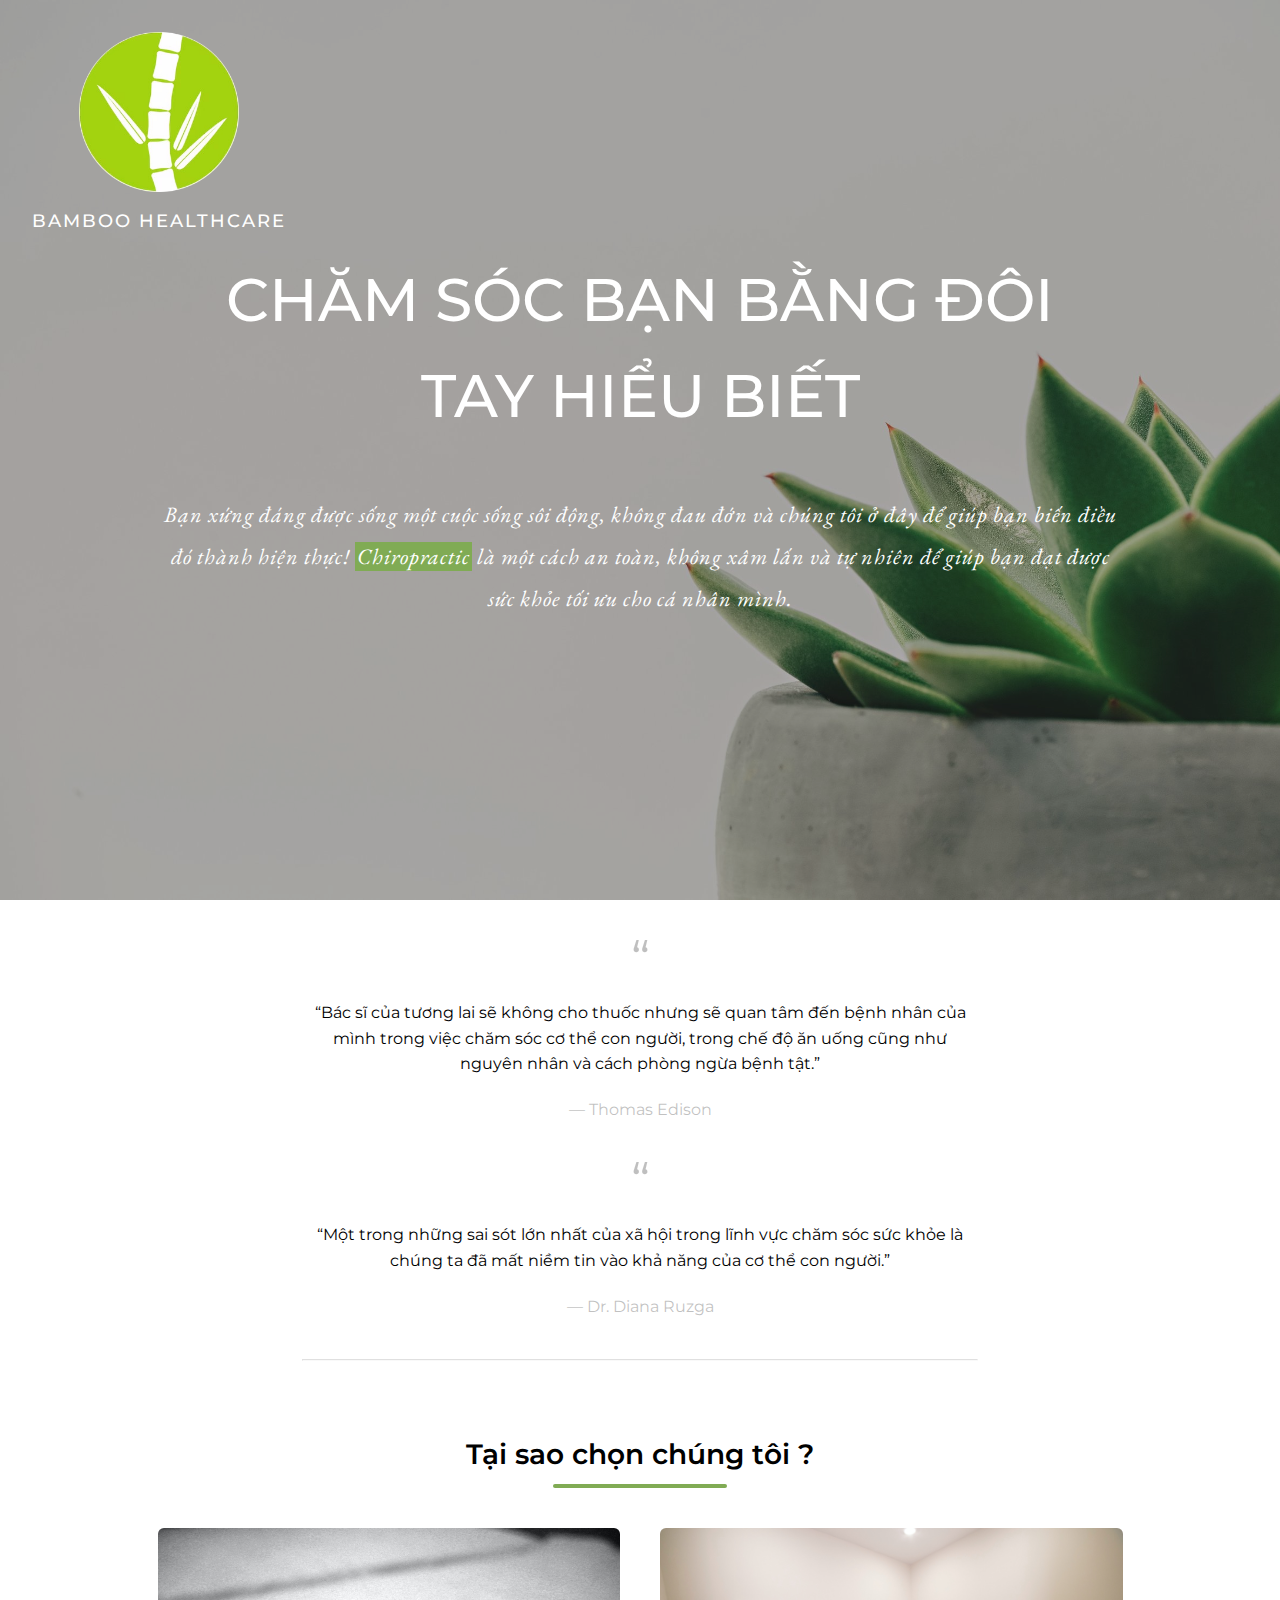
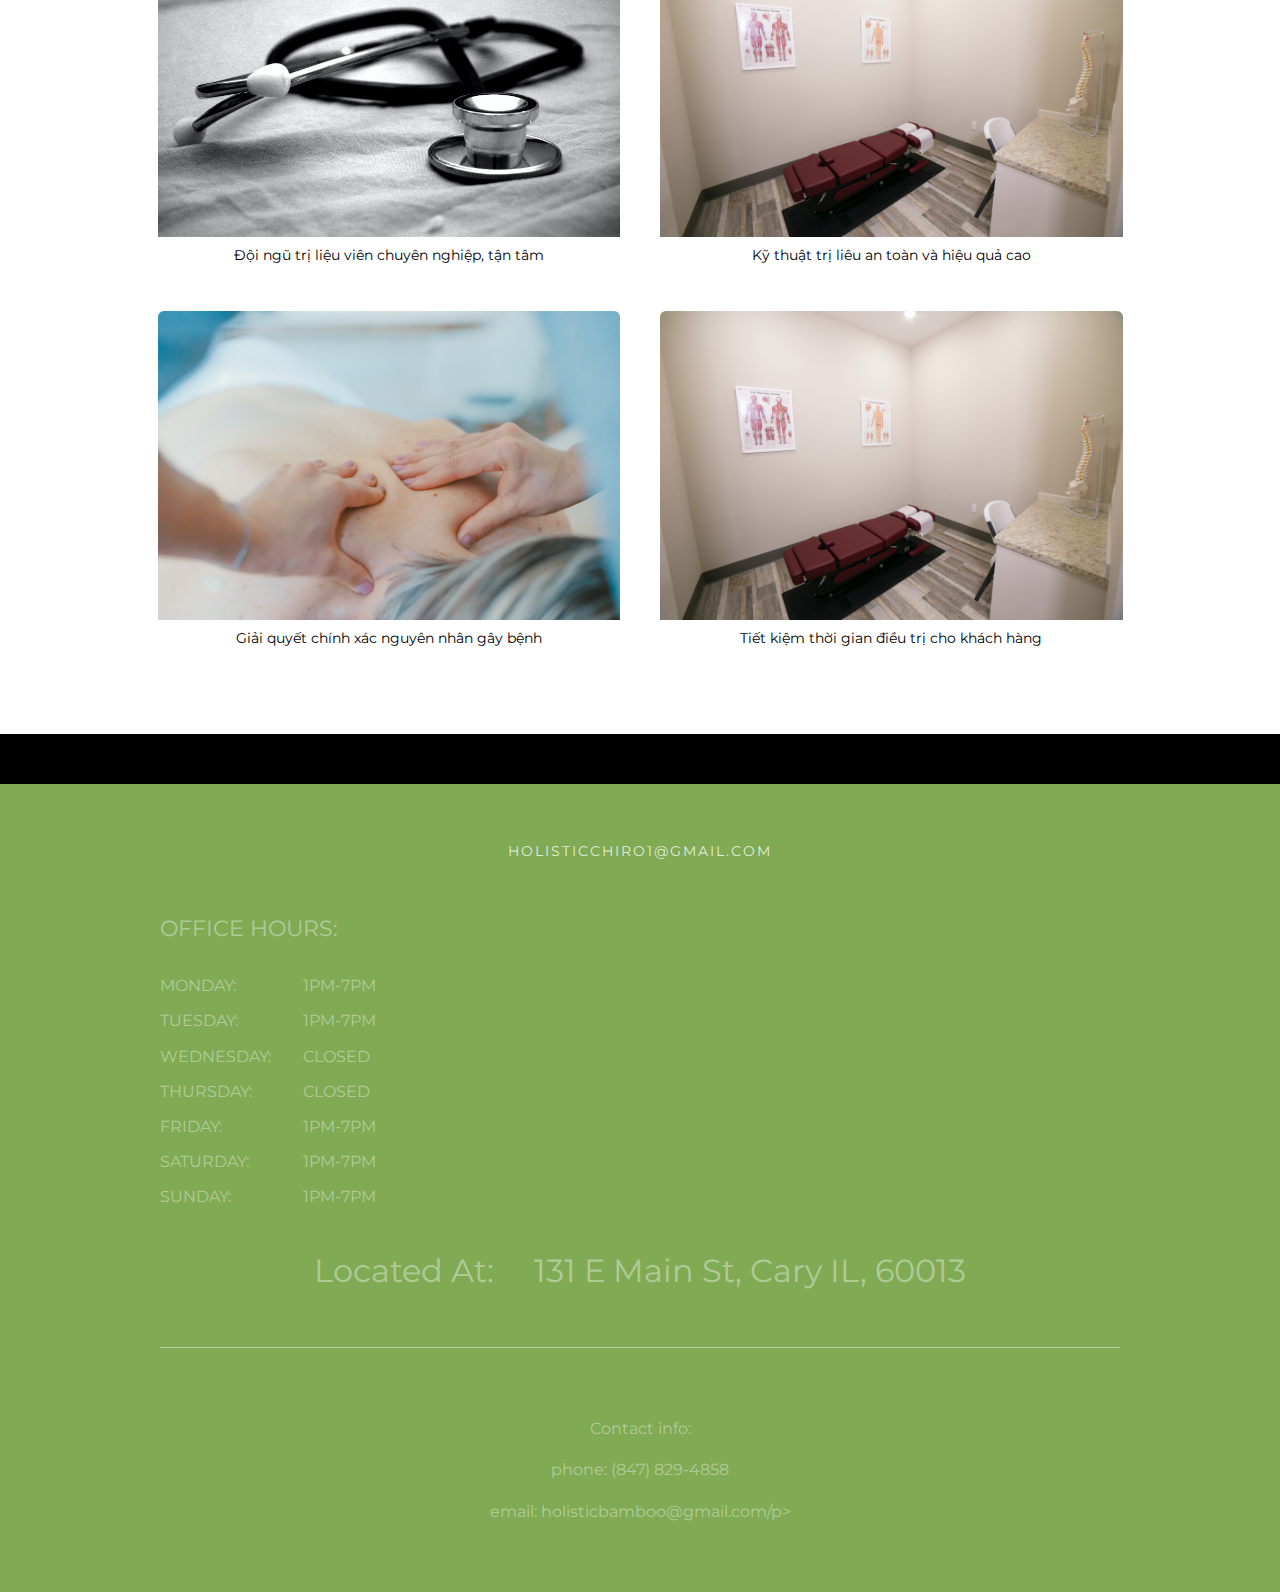
<file: index.html>
<!DOCTYPE html>
<html lang="en">
<head>
    <meta charset="UTF-8">
    <meta http-equiv="X-UA-Compatible" content="IE=edge">
    <meta name="viewport" content="width=device-width, initial-scale=1.0">
    <link rel="stylesheet" href="reset.css">
    <link rel="stylesheet" href="styles.css">
    <link rel="stylesheet" href="https://cdnjs.cloudflare.com/ajax/libs/font-awesome/6.4.0/css/all.min.css" integrity="sha512-iecdLmaskl7CVkqkXNQ/ZH/XLlvWZOJyj7Yy7tcenmpD1ypASozpmT/E0iPtmFIB46ZmdtAc9eNBvH0H/ZpiBw==" crossorigin="anonymous" referrerpolicy="no-referrer" />
    <title>BAMBOO HEALTHCARE</title>
</head>
<body id="body">
    
    <div class="nav-menu hidden"  id="nav-menu">
        <ul>
            <li><a href="./index.html">TRANG CHỦ</a></li>
            <li><a href="./drlong.html">VỀ DR LONG</a></li>
            <li><a href="./drdat.html">VỀ DR DAT</a></li>
            <li><a href="./drdat.html">BỆNH ĐIỀU TRỊ</a></li>
            <li><a href="./contact.html">ĐẶT KHÁM</a></li>          
        </ul>
    </div>
    <div class="web-wrapper" id="web-wrapper">
    <header class="header" id="header">
        <div class="container">
            <div class="logo">
                <img src="./img/logo1.png" alt="">
                <a href="#!">BAMBOO HEALTHCARE</a>
            </div>
            
            <div class="hambuger">
                <i class="fa-solid fa-xmark hidden" id="close" ></i>
                <i class="fa-sharp fa-solid fa-bars" id="open"  ></i>
                
            </div>


        </div>
        <div class="hero">
                <h1>chăm sóc bạn bằng đôi tay hiểu biết</h1>
                  <p>Bạn xứng đáng được sống một cuộc sống sôi động, không đau đớn và chúng tôi ở đây để giúp bạn biến điều đó thành hiện thực! <strong>Chiropractic</strong> là một cách an toàn, không xâm lấn và tự nhiên để giúp bạn đạt được sức khỏe tối ưu cho cá nhân mình.</p>                  
                <!-- <a href="#!">ĐẶT LỊCH →</a> -->
       </div>
  
        <div class="overlay"></div>

    </header>
    <div class="quote">
        <blockquote>
            <span id="quote">“</span>
            <p>“Bác sĩ của tương lai sẽ không cho thuốc nhưng sẽ quan tâm đến bệnh nhân của mình trong việc chăm sóc cơ thể con người, trong chế độ ăn uống cũng như nguyên nhân và cách phòng ngừa bệnh tật.”</p>
        </blockquote>  
        <figcaption>— Thomas Edison</figcaption>
        <!-- <hr> -->
    </div>
    <div class="quote">
        <blockquote>
            <span id="quote">“</span>
            <p>“Một trong những sai sót lớn nhất của xã hội trong lĩnh vực chăm sóc sức khỏe là chúng ta đã mất niềm tin vào khả năng của cơ thể con người.”</p>
        </blockquote>  
        <figcaption>— Dr. Diana Ruzga</figcaption>
        <hr>
    </div>

    <div class="section_a">
        <h2 class="title">Tại sao chọn chúng tôi ?</h2>
        <div class="section_a_grid">
        <div class="grid_item">          
            <img src="/img/hush-naidoo-jade-photography-yo01Z-9HQAw-unsplash.jpg" alt="">
            <p>Đội ngũ trị liệu viên chuyên nghiệp, tận tâm</p>
        </div>
        <div class="grid_item">
           
            <img src="/img/stuart-poulton-Cyw1t03KMGk-unsplash.jpg" alt="">          
             <p>Kỹ thuật trị liêu an toàn và hiệu quả cao</p>
        </div>
        <div class="grid_item">
           
            <img src="/img/toa-heftiba-hBLf2nvp-Yc-unsplash.jpg" alt="">          
             <p>Giải quyết chính xác nguyên nhân gây bệnh</p>
        </div>
        <div class="grid_item">
           
            <img src="/img/stuart-poulton-Cyw1t03KMGk-unsplash.jpg" alt=""> 
            <p>Tiết kiệm thời gian điều trị cho khách hàng</p>
        </div>


    </div>
    </div>

    <!-- <div class=" grid home-card">
        <div class="card">
            <img src="https://images.squarespace-cdn.com/content/v1/5a37f8a849fc2bbd84457505/1523392281030-OXWSORKW6NV5CIY4SKL9/scott-webb-186137.jpg?format=750w" alt="">
            <h2>ABOUT US</h2>
            <p>Learn more about chiropractic, Dr. Diana Ruzga's background, and our philosophy of care.</p>
            <a href="">Learn More →</a>
        </div>

        <div class="card">
            <img src="https://images.squarespace-cdn.com/content/v1/5a37f8a849fc2bbd84457505/1523391621348-FO6XEIEX2RZTAJGHTCTP/calendar?format=750w" alt="">
            <h2>MAKE AN APPOINTMENT</h2>
            <p>Liên hệ với chúng tôi ngay hôm nay để đặt lịch hẹn và được giải đáp các thắc mắc của bạn.</p>
            <a href="">Contact Us→</a>
        </div>
        <div class="card">
            <img src="https://images.squarespace-cdn.com/content/v1/5a37f8a849fc2bbd84457505/1523392281030-OXWSORKW6NV5CIY4SKL9/scott-webb-186137.jpg?format=750w" alt="">
            <h2>SERVICES</h2>
            <p>Learn more about the chiropractic services we offer for all ages, including infants, children, adults, and geriatric care.</p>
            <a href="">List of Services→</a>
        </div>
        
    </div> -->


    <div class="preFooter">           
    </div>
    <footer class="footer">
        <div class="footer_inner">               
                <p class="email">HOLISTICCHIRO1@GMAIL.COM</p>
                <h2 class="office-hours">OFFICE HOURS:</h2>
                <div class="open-day">

                    <table>
                        <tr>
                          <th>MONDAY:</th>
                          <th>1PM-7PM</th>
                        </tr>
                        <tr>
                          <th>TUESDAY:</th>
                          <th>1PM-7PM</th>
                        </tr>
                        <tr>
                          <th>WEDNESDAY:</th>
                          <th>CLOSED</th>
                        </tr>
                        <tr>
                          <th>THURSDAY:</th>
                          <th>CLOSED</th>
                        </tr>
                        <tr>
                          <th>FRIDAY:</th>
                          <th>1PM-7PM</th>
                        </tr>
                        <tr>
                          <th>SATURDAY:</th>
                          <th>1PM-7PM</th>
                        </tr>
                        <tr>
                          <th>SUNDAY:</th>
                          <th>1PM-7PM</th>
                        </tr>
                      </table>
                    <!-- <h3>TUESDAY:&nbsp; &nbsp; &nbsp; &nbsp; 1PM-7PM</h3>
                    <h3>TUESDAY:&nbsp; &nbsp; &nbsp; &nbsp; 1PM-7PM</h3>
                    <h3>TUESDAY:&nbsp; &nbsp; &nbsp; &nbsp; 1PM-7PM</h3>
                    <h3>TUESDAY:&nbsp; &nbsp; &nbsp; &nbsp; 1PM-7PM</h3>
                    <h3>TUESDAY:&nbsp; &nbsp; &nbsp; &nbsp; 1PM-7PM</h3>
                    <h3>TUESDAY:&nbsp; &nbsp; &nbsp; &nbsp; 1PM-7PM</h3>
                    <h3>TUESDAY:&nbsp; &nbsp; &nbsp; &nbsp; 1PM-7PM</h3> -->
                </div>
        
                <p class="address" id="located">Located At:&nbsp; &nbsp; &nbsp;131 E Main St, Cary IL, 60013</p>
                
                <div class="hr"></div>
        
                <div class="contact">
                    <p>Contact info:   </p>
                    <p>phone:  (847) 829-4858</p>
                    <p>email:  holisticbamboo@gmail.com/p>
                </div>              
        </div>

    </footer>
</div>
<script src="./script.js"></script>
</body>
</html>
</file>
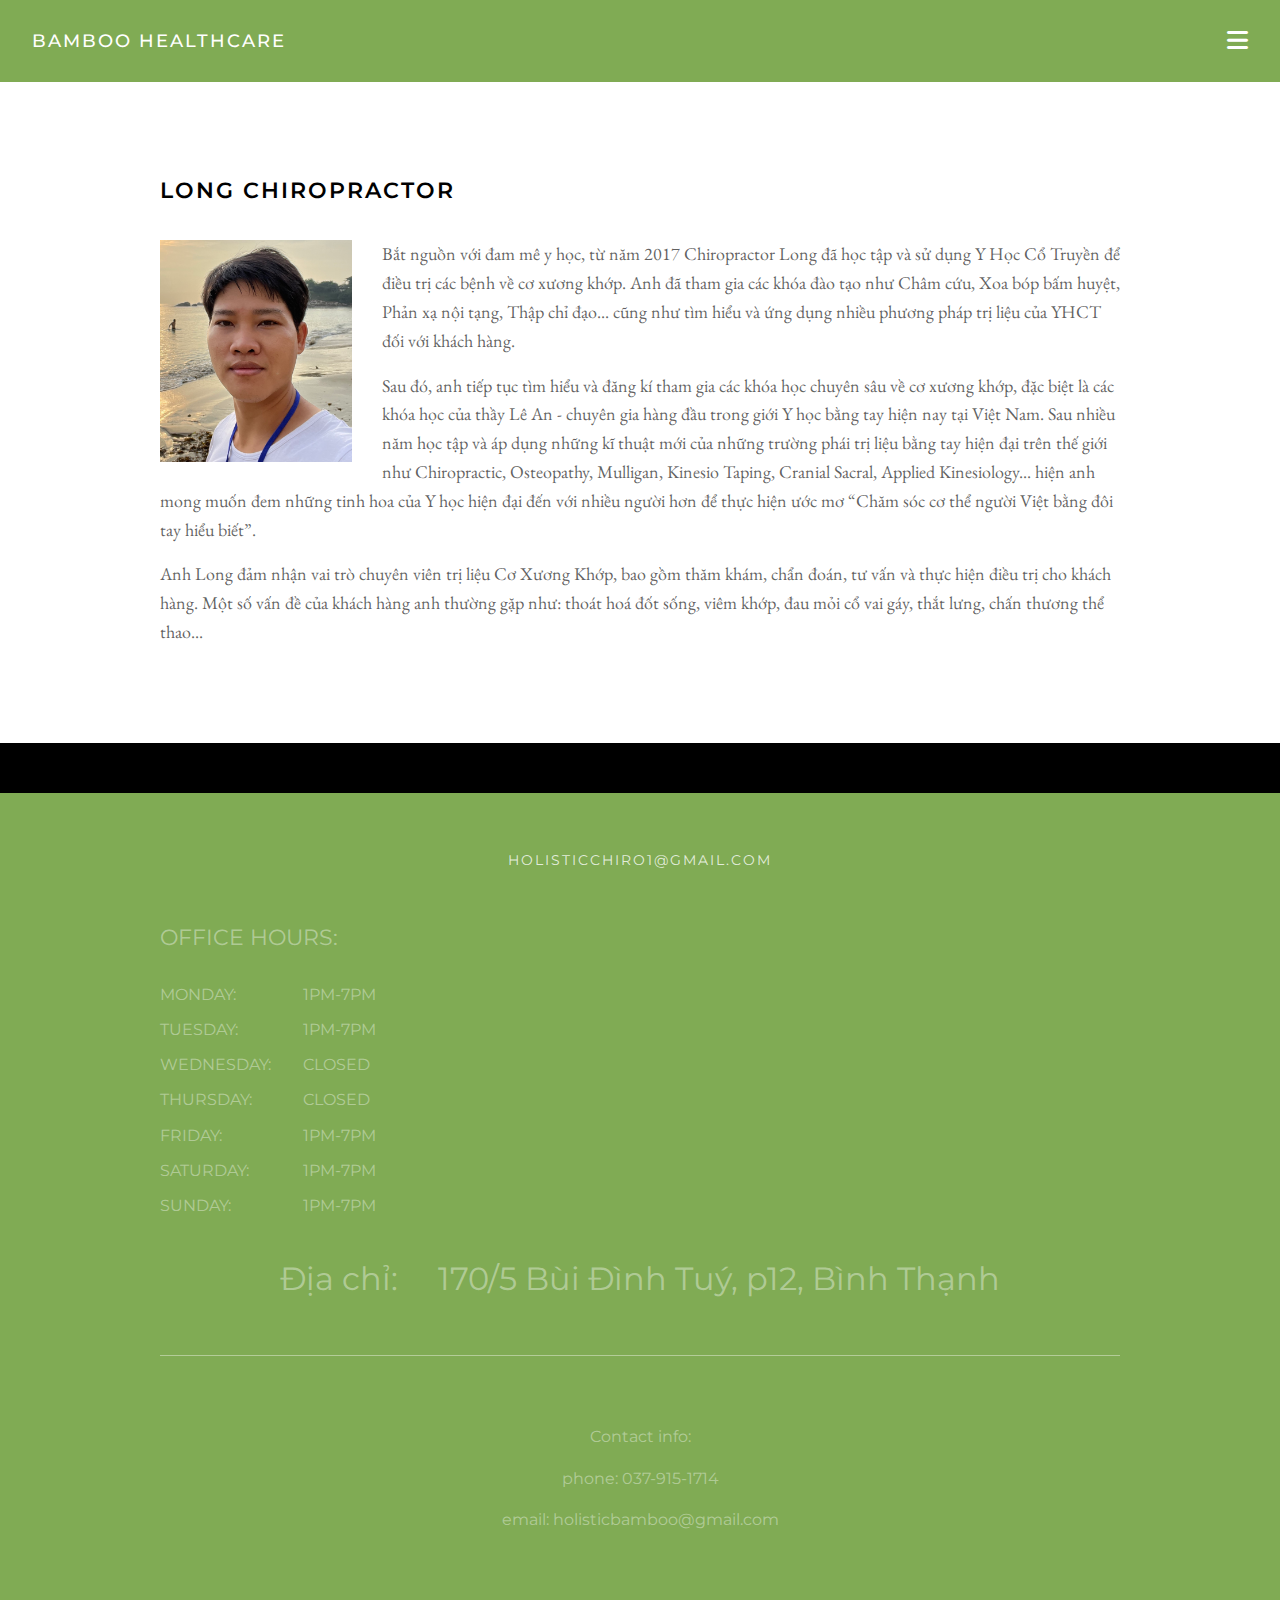
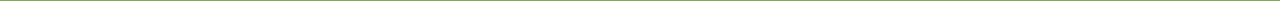
<file: drlong.html>
<!DOCTYPE html>
<html lang="en">
    <head>
        <meta charset="UTF-8" />
        <meta http-equiv="X-UA-Compatible" content="IE=edge" />
        <meta name="viewport" content="width=device-width, initial-scale=1.0" />
        <link rel="stylesheet" href="reset.css" />
        <link
            rel="stylesheet"
            href="https://cdnjs.cloudflare.com/ajax/libs/font-awesome/6.4.0/css/all.min.css"
        />
        <link rel="stylesheet" href="style_2.css" />

        <title>ABOUT DR LONG</title>
    </head>
    <body id="body">
        <div class="nav-menu hidden"  id="nav-menu">
            <ul>
                <li><a href="./index.html">HOME</a></li>
                <li><a href="./drlong.html">ABOUT DR LONG</a></li>
                <li><a href="./drdat.html">ABOUT DR DAT</a></li>
                <li><a href="./contact.html">CONTACT US</a></li>           
            </ul>
        </div>
        <div class="web-wrapper" id="web-wrapper">
        
        <header>
            <div class="header-inner">
                <div class="logo">
                    <a href="./index.html">BAMBOO HEALTHCARE</a>
                </div>

                <div class="hambuger">
                    <i class="fa-solid fa-xmark hidden" id="close"></i>
                    <i class="fa-sharp fa-solid fa-bars" id="open"></i>
                </div>
            </div>
        </header>

        <main>
            <div class="content">
                <h1>LONG CHIROPRACTOR</h1>
                <!-- <h2>BACKGROUND & CREDENTIALS</h2> -->
                <div class="image-wrapper">
                    <img
                        src="./img/drlong.jpg"
                        alt=""
                    />
                    <p>
                      Bắt nguồn với đam mê y học, từ năm 2017 Chiropractor Long đã học tập và sử dụng Y Học Cổ Truyền để điều trị các bệnh về cơ xương khớp. Anh đã tham gia các khóa đào tạo như Châm cứu, Xoa bóp bấm huyệt, Phản xạ nội tạng, Thập chỉ đạo... cũng như tìm hiểu và ứng dụng nhiều phương pháp trị liệu của YHCT đối với khách hàng.
                    </p>
                    <p>Sau đó, anh tiếp tục tìm hiểu và đăng kí tham gia các khóa học chuyên sâu về cơ xương khớp, đặc biệt là các khóa học của thầy Lê An - chuyên gia hàng đầu trong giới Y học bằng tay hiện nay tại Việt Nam. Sau nhiều năm học tập và áp dụng những kĩ thuật mới của những trường phái trị liệu bằng tay hiện đại trên thế giới như Chiropractic, Osteopathy, Mulligan, Kinesio Taping, Cranial Sacral, Applied Kinesiology... hiện anh mong muốn đem những tinh hoa của Y học hiện đại đến với nhiều người hơn để thực hiện ước mơ “Chăm sóc cơ thể người Việt bằng đôi tay hiểu biết”. </p>
                    <p>Anh Long đảm nhận vai trò chuyên viên trị liệu Cơ Xương Khớp, bao gồm thăm khám, chẩn đoán, tư vấn và thực hiện điều trị cho khách hàng. Một số vấn đề của khách hàng anh thường gặp như: thoát hoá đốt sống, viêm khớp, đau mỏi cổ vai gáy, thắt lưng, chấn thương thể thao...                     
                    </p>

                </div>
            </div>
        </main>

        <div class="preFooter">           
        </div>

<!------- Footer -->
        <footer class="footer">
            <div class="footer_inner">               
                    <p class="email">HOLISTICCHIRO1@GMAIL.COM</p>

                    <h2 class="office-hours">OFFICE HOURS:</h2>
                    <div class="open-day">

                        <table>
                            <tr>
                              <th>MONDAY:</th>
                              <th>1PM-7PM</th>
                            </tr>
                            <tr>
                              <th>TUESDAY:</th>
                              <th>1PM-7PM</th>
                            </tr>
                            <tr>
                              <th>WEDNESDAY:</th>
                              <th>CLOSED</th>
                            </tr>
                            <tr>
                              <th>THURSDAY:</th>
                              <th>CLOSED</th>
                            </tr>
                            <tr>
                              <th>FRIDAY:</th>
                              <th>1PM-7PM</th>
                            </tr>
                            <tr>
                              <th>SATURDAY:</th>
                              <th>1PM-7PM</th>
                            </tr>
                            <tr>
                              <th>SUNDAY:</th>
                              <th>1PM-7PM</th>
                            </tr>
                          </table>
                        <!-- <h3>TUESDAY:&nbsp; &nbsp; &nbsp; &nbsp; 1PM-7PM</h3>
                        <h3>TUESDAY:&nbsp; &nbsp; &nbsp; &nbsp; 1PM-7PM</h3>
                        <h3>TUESDAY:&nbsp; &nbsp; &nbsp; &nbsp; 1PM-7PM</h3>
                        <h3>TUESDAY:&nbsp; &nbsp; &nbsp; &nbsp; 1PM-7PM</h3>
                        <h3>TUESDAY:&nbsp; &nbsp; &nbsp; &nbsp; 1PM-7PM</h3>
                        <h3>TUESDAY:&nbsp; &nbsp; &nbsp; &nbsp; 1PM-7PM</h3>
                        <h3>TUESDAY:&nbsp; &nbsp; &nbsp; &nbsp; 1PM-7PM</h3> -->
                    </div>
            
                    <p class="address" id="located">Địa chỉ:&nbsp; &nbsp; &nbsp;170/5 Bùi Đình Tuý, p12, Bình Thạnh</p>
                    
                    <div class="hr"></div>
            
                    <div class="contact">
                        <p>Contact info:   </p>
                        <p>phone:  037-915-1714</p>
                        <p>email:  holisticbamboo@gmail.com</p>
                    </div>              
            </div>

        </footer>
        <!-- <div class="image-wrapper">
        <img src="https://images.squarespace-cdn.com/content/v1/5a37f8a849fc2bbd84457505/9a70c475-9780-4f33-8bf0-5dcb1e6b28d5/Resized_20220817_151511.jpg" alt="Your Image">
        <p>Lorem ipsum dolor sit amet, consectetur adipiscing elit. Quisque lobortis sagittis justo, ac venenatis nibh interdum ut. Sed at ex elit.</p>
      </div> -->
    </div>

      <script src="script.js"></script>
    </body>
</html>
</file>
<file: styles.css>
@import url('https://fonts.googleapis.com/css2?family=Montserrat:ital,wght@0,500;0,700;1,400&family=EB+Garamond:ital@0;1&display=swap');

* {
    box-sizing: border-box;
  }
a{
    text-decoration: none;
}

:root {
    --primary-color: #80ab54;
  }

body{
    font-family: 'Montserrat', sans-serif;
    
}




.header{
    /* transform: translateX(-260px);     */
    /* padding: 0 20px; */
    position: relative;
    height: 100vh;
    /* padding-top: 20px; */
    background-color: rgba(0,0,0,0.3);
    background-image: url("./img/scott-webb-186137.jpg");
    background-blend-mode: multiply;

    background-size: cover;

    transition: all 0.25s ease;
}

.web-wrapper{
    transition: all 0.25s ease;
}

.web-wrapper.transform{
    transform: translateX(-260px);
    transition: all 0.25s ease;
}

body.transform{
    padding-right: 260px;
    transition: all 0.25s ease;
}


/* .web-wrapper{
    
    z-index: -10;
} */

.container {
    margin: 0 auto;
    /* width:1110px; */
    max-width: 95%;
    padding-top: 32px ;
    /* padding: 0 20px; */
    display: flex;
    justify-content: space-between;
    animation: feature-text-anim 0.75s ease-in-out;
}

.logo{
    display: flex;
    flex-direction: column;
    max-height: 100px;
    align-items: center;
    gap: 20px;
    /* justify-content: center; */
    /* align-content: center; */
   
}



.logo a{
    color:#fff;
    font-size: 18px;
    font-weight: 500;
    letter-spacing: 2px;
}

.container .hambuger{
    position: relative;
}

.hidden{
    display: none;

}

header .logo img{
   
    height:160px;
 }

i.hidden{
    display: none;
}

.container .hambuger i {
    position: absolute;
    top:-4px;
    right:0;
    color:#fff;
    font-size: 24px;
    
   
}

.container .hambuger i.transform{
    transform: translateX(-260px);
}


#open{
    cursor: pointer;
}

#close{
    cursor: e-resize;
}



.header h1{
    font-family: 'Montserrat', sans-serif;

    margin-top: 120px;
    text-align: center;
    font-size: 60px;
    font-weight: 500;
    color: #fff;
   
    text-transform: uppercase;
    line-height: 1.6;
    transform: translateZ(0);
    transition: all 0.25s ease ;
    z-index: -2;
    /* animation: slideInFromtLeft 1.5s ease-in; */
    
}

.hero {
    margin: auto;
    max-width: 956px;
    width: 100%;
    animation: feature-text-anim 0.5s ease-in-out;
}


.hero p{
    font-family: 'EB Garamond', serif;
    font-style: italic;
    letter-spacing: 1px;
    margin-top: 50px;
    color: #fff;
    text-align: center;
    /* padding: 0 200px; */
    line-height: 1.9;
    font-size: 22px;
}

.hero a{
    display: block;
    max-width: 200px;
    font-family: 'Montserrat', sans-serif;
    margin: 0 auto;
    margin-top: 60px;
    border: 1px solid #fff;
    color: #fff;
    padding: 16px 10px;
    text-align: center;
    font-size: 22px;
    font-weight: 500;
    letter-spacing: 1px;
    
   
    
}

.hero strong{
    background-color: var(--primary-color);
    padding: 0 2px;
    /* color: red !important; */
}

.hero a:hover{
    scale:1.02;
    /* letter-spacing: 2px; */
    background-color: #80ab54;
    transition : 0.25s ease ;
}

/* .overlay{
    position:fixed ;
    inset: 0 !important;
    background-color: rgba(0,0,0,0.3);
    z-index: 1111111 ;
} */

.header .image{
    display: block;
    position:absolute;
    inset: 0;
    z-index: -2;  
}
blockquote{
    text-align: center;
    
}

.quote{
    margin-left: auto;
    margin-right: auto;
    max-width: 956px;
    margin-top: 20px;
    text-align: center;
    padding: 0 140px;
    line-height: 1.6;
}


.quote figcaption{
    margin-top: 20px;
    color: #1a1a1ae6;
    opacity: .3;
}
#quote {
    font-size: 50px;
    
    color: rgba(26,26,26,.9);
    opacity: .3;
    
    
}

.quote hr {
    max-width: 965px;
    margin-top: 40px;
    margin-right: 0 auto;
    color: rgba(26,26,26,.9);
    opacity: .3;
}

.home-card {
    margin: 60px auto 0 auto;
    max-width: 965px;
    display: flex;
    justify-content: center;
    gap: 20px;
    /* padding-left: 20px;
    padding-right: 20px; */
    /* flex-shrink: 1;
    flex-grow: 1;
    flex-wrap: nowrap;   */
}

.home-card .card {
    flex: 1;
}

.card img{
    width: 100%;
}

.card h2{
    margin-top: 20px;
    color: #3d9991;
    text-align: center;
    font-size: 24px;
    line-height: 1.4;
    
}

.card p {
    
    margin-top: 16px;
    line-height: 1.4;
    font-size: 16px;
    text-align: center;
}

.card a{
    margin-top: 20px;
    display: block;

    text-align: center;
    color: #3d9991;
}

.contact-hours {
    max-width: 965px;
    margin: auto;
    margin-top: 80px;

}

.preFooter{
    margin-top: 80px;
    background-color: #000;
    height: 50px;
}

footer{

    background-color: var(--primary-color);
}

footer .footer_inner{
    width: 960px;
    max-width: 90%;
    margin-left:auto;
    margin-right: auto;
    padding-top: 60px;
    padding-bottom: 60px;
    color:  rgba(255,255,255,.4);
}

footer .email{
    color: rgba(255,255,255,.8);
    letter-spacing: 2px;
    /* padding-top: 60px; */
    font-size: 14px;
    text-align: center;
}


footer  h2.office-hours{
    font-size: 22px;
    margin-top: 60px;
    margin-bottom: 4px;
}

footer .open-day {
    margin-top: 28px;
}

footer .open-day h3{
    font-size: 16px;
    line-height: 2.2;
    /* margin: 16px 0 8px; */
}


footer table th{
    font-size: 16px;
    line-height: 2.2;
    text-align: left;
}


footer table th + th {
    padding-left: 32px;
}

.footer .address{
    margin-top: 40px;
    text-align: center;
    font-size: 32px;

}

.footer .contact{
    margin-top: 60px;
    text-align: center;
    letter-spacing: 0;
    line-height: 2.6;
}

.footer .hr{
    margin-top: 60px;
    background-color: rgba(255,255,255,.4);
  
    height: 1px;
    
}
.nav-menu{
    
    position: fixed;
    width: 260px;
    height: 100vh;
    background-color: #80ab54;
    top:0;
    right:0;
    padding-top: 40px;
    padding-left: 20px;
    z-index: 999;
    /* opacity: 0.8; */
    
    
    
}

.nav-menu ul li{

    margin-bottom: 40px;
}

.nav-menu ul li a{

   color: #fff;
}


.nav-menu:focus{
    outline: none;
}
.fixed-position{
    overflow: hidden;
    
}


@keyframes slideInFromtLeft{
    0% {
      transform:translateX(-100%);
    }
  
    100%{
      transform:translateX(0);
    }
  }
  


  
  @keyframes feature-text-anim{
    0%{
        opacity: 0;
 
        transform: translate3d(0,10px,0);
    }

    75%{
        opacity: 0;
        transform: translate3d(0,10px,0);
    }
    100%{
        opacity: 1;
        transform: translate3d(0,0,0);
    }

  }



  /* .image-wrapper {
    margin: 10px; 

  }
   */
  .image-wrapper img {
    float: left;
    margin-right: 10px; 
    width: 150px;
    height: 150px;
    /* add some spacing between the image and the text */
  }

  .section_a{
    margin-top: 60px;
       max-width: 965px;
       margin-left: auto;
       margin-right: auto;
       text-align: center;
  }

  .section_a .title {
    display: inline-block;
    position: relative;
    font-size: 28px;
    line-height: 2.4;
    font-weight: 600;
    /* color: var(--primary-color) */
  }

  .section_a_grid {
    margin-top: 40px;
    display: grid;
    column-gap: 40px;
    row-gap: 40px;
    grid-template-columns: 1fr 1fr;
    
  }

  .section_a_grid img{
    width: 100%;
    border-top-left-radius: 6px;
    border-top-right-radius: 6px;
  }


  .section_a .title::before{
    position:absolute;
    right:25%;
    bottom: 0;
    content:"";
    width:50%;
    height: 4px;
    background-color: var(--primary-color);
    border-radius: 4px;
  }


  .grid_item {
    /* background-color: var(--primary-color); */
 
   
  }
    .grid_item p{
        /* margin-top: 10px; */
        padding:6px 40px;
        font-size: 14px;
        line-height: 1.4;
        /* color: #3d9991; */
        color:#000;
        
  }



 


 /* Max width screen < 900px */


  @media(max-width:900px){

    .hero{
        padding-left: 32px;
        padding-right: 32px;
    }

    .hero h1{
        font-size: 28px;
        
    }

    .hero p{
        font-size: 18px;
    }


    header {

        
        background-position-x: 55%;
        background-position-y: center;
        /* background-attachment: fixed; */
  
    
    }


    header .logo a{
        font-size: 16px;
    }

    header .container{
        max-width: 90%;
    }

    main .content{
        margin: 56px auto;
    }

    .content img{
        width: 100%;
        float: none;
        margin-bottom: 12px;
        
    }


    .quote{
        padding: 0 32px;
    }

    .home-card{
        display: block;
      
    }

    .home-card .card{
        padding: 32px;
    }

    footer .email{
        display: none;
    }

    footer .address{
        font-size: 28px !important;
        line-height: 1.4;
    }

    footer .office-hours, 
    footer .open-day {
        text-align: center;
    }
    footer table{
        display: inline-block;
    }

    footer .footer_inner{
        padding-top: 40px;
    }

    footer .office-hours{
        margin-top: 0 !important;
    }


    footer .hr{
        margin-top: 40px !important;
    }
    footer .contact{
        margin-top: 40px !important;
    }
  }



/* Max width screen < 640px */

  @media(max-width:640px){

    .hero{
        padding-left: 32px;
        padding-right: 32px;
    }

    .hero h1{
        font-size: 28px;
        
    }

    .hero p{
        font-size: 18px;
    }


    header {

        
        background-position-x: 55%;
        background-position-y: center;
        /* background-attachment: fixed; */
  
    
    }




    header .logo a{
        font-size: 16px;
    }

   

    header .container{
        max-width: 90%;
    }

    main .content{
        margin: 56px auto;
    }

    .content img{
        width: 100%;
        float: none;
        margin-bottom: 12px;
        
    }


    .quote{
        padding: 0 32px;
    }

    .home-card{
        display: block;
      
    }

    .home-card .card{
        padding: 32px;
    }

    footer .email{
        display: none;
    }

    footer .address{
        font-size: 28px !important;
        line-height: 1.4;
    }

    footer .office-hours, 
    footer .open-day {
        text-align: center;
    }
    footer table{
        display: inline-block;
    }

    footer .footer_inner{
        padding-top: 40px;
    }

    footer .office-hours{
        margin-top: 0 !important;
    }


    footer .hr{
        margin-top: 40px !important;
    }
    footer .contact{
        margin-top: 40px !important;
    }


    .section_a_grid {
        display:block;
        padding-left: 20px;
        padding-right: 20px;
    }

    .section_a_grid .grid_item{
        margin-bottom: 20px;
    }

    .section_a .title{
        font-size: 22px;
    }
  }
</file>
<file: style_2.css>
@import url('https://fonts.googleapis.com/css2?family=Montserrat:ital,wght@0,500;0,600;0,700;1,400&family=Poppins:wght@300;400;500;700&family=EB+Garamond:ital@0;1&display=swap');

* {
    box-sizing: border-box;
  }
a{
    text-decoration: none;
}

:root {
    --primary-color: #80ab54;
    --second-color:#fff;
  }

body{
    font-family: 'Montserrat', sans-serif;
    
}

header {
    
    background-color: var(--primary-color);
    /* height:60px; */
}

header .header-inner{   
    max-width: 95%;
    margin: 0 auto;
    display: flex;
    justify-content: space-between;
    padding: 32px 0;
    animation: feature-text-anim 0.25s ease-in-out;
   
}
header .logo a{
    color:#fff;
    font-size: 18px;
    font-weight: 500;
    letter-spacing: 2px;
}

header .hambuger{
    position: relative;
}

header .hambuger i{
    position: absolute;
    right:0;
    top:-4px;
    color:#fff;
    font-size: 24px;
}

header .hambuger i.hidden{    
    display: none;        
}


header .hambuger i:hover{
    cursor: pointer;
}



.content{
    width: 960px;
    max-width: 90%;
    margin: 96px auto;
    animation: feature-text-anim 0.25s ease-in-out;
    /* height: calc(100vh - 34px); */
    /* border-bottom: 50px solid #000; */
}   

.content h1{
    font-family: 'Montserrat', sans-serif;
    font-weight: 600;
    font-style: normal;
    font-size: 22px;
    letter-spacing: 2px;
    text-transform: uppercase;
    line-height: 1.2em;
}

.content h2{
    font-family: 'Montserrat', sans-serif;
    font-weight: 700;
    font-style: normal;
    font-size: 16px;
    letter-spacing: 2px;
    text-transform: uppercase;
    line-height: 1.2em;
    margin-top: 14px;
}

.image-wrapper {
    margin-top: 36px;
}

.content img{
    width: 20%;
    float: left;
    margin-right: 30px;
}

.content p{
    font-family: 'EB Garamond', serif;
    font-weight: 400;
    font-style: normal;
    font-size: 18px;
    letter-spacing: 0px;
    line-height: 1.6em;
    color: rgba(26,26,26,.7);
    margin-bottom: 16px;
}

.preFooter{
    background-color: #000;
    height: 50px;
}


footer{
    background-color: var(--primary-color);
}

footer .footer_inner{
    width: 960px;
    max-width: 90%;
    margin-left:auto;
    margin-right: auto;
    padding-top: 60px;
    padding-bottom: 60px;
    color:  rgba(255,255,255,.4);
}

footer .email{
    color: rgba(255,255,255,.8);
    letter-spacing: 2px;
    /* padding-top: 60px; */
    font-size: 14px;
    text-align: center;
}


footer  h2.office-hours{
    font-size: 22px;
    margin-top: 60px;
    margin-bottom: 4px;
    
}

footer .open-day {
    margin-top: 28px;
}

footer .open-day h3{
    font-size: 16px;
    line-height: 2.2;
    /* margin: 16px 0 8px; */
}


footer table th{
    font-size: 16px;
    line-height: 2.2;
    text-align: left;
}


footer table th + th {
    padding-left: 32px;
}

.footer .address{
    margin-top: 40px;
    text-align: center;
    font-size: 32px;

}

.footer .contact{
    margin-top: 60px;
    text-align: center;
    letter-spacing: 0;
    line-height: 2.6;
}

.footer .hr{
    margin-top: 60px;
    background-color: rgba(255,255,255,.4);
  
    height: 1px;
    
}

.nav-menu{
    
    position: fixed;
    width: 260px;
    height: 100vh;
    background-color: #80ab54;
    top:0;
    right:0;
    padding-top: 40px;
    padding-left: 20px;
    z-index: 999;
    /* opacity: 0.8; */
    
    
    
}

.nav-menu ul li{

    margin-bottom: 40px;
}

.nav-menu ul li a{

   color: #fff;
}

.nav-menu.hidden {

        display: none;

}

.web-wrapper{
    transition: all 0.25s ease;
}

.web-wrapper.transform{
    transform: translateX(-260px);
    transition: all 0.25s ease;
}



.fixed-position{
    overflow: hidden;    
}



.google-maps{
    width: 970px;
    max-width: 90%;
    margin: 60px auto;
    text-align: center;
}

.updating{
    font-size: 28px;
    padding: 20px;
    color: #999;
}

/* Animation */
@keyframes feature-text-anim{
    0%{
        opacity: 0;
 
        transform: translate3d(0,10px,0);
    }

    75%{
        opacity: 0;
        transform: translate3d(0,10px,0);
    }
    100%{
        opacity: 1;
        transform: translate3d(0,0,0);
    }

  }


  @media(max-width:640px){

    header .header-inner{   
        max-width: 90%;
 
       
    }

    header .logo a{
        font-size: 16px;
    }

    main .content{
        margin: 56px auto;
    }

    .content img{
        width: 100%;
        float: none;
        margin-bottom: 12px;
        
    }

    footer .email{
        display: none;
    }

    footer .address{
        font-size: 28px !important;
        line-height: 1.4;
    }

    footer .office-hours, 
    footer .open-day {
        text-align: center;
    }
    footer table{
        display: inline-block;
    }

    footer .footer_inner{
        padding-top: 40px;
    }

    footer .office-hours{
        margin-top: 0 !important;
    }


    footer .hr{
        margin-top: 40px !important;
    }
    footer .contact{
        margin-top: 40px !important;
    }
  }
</file>
